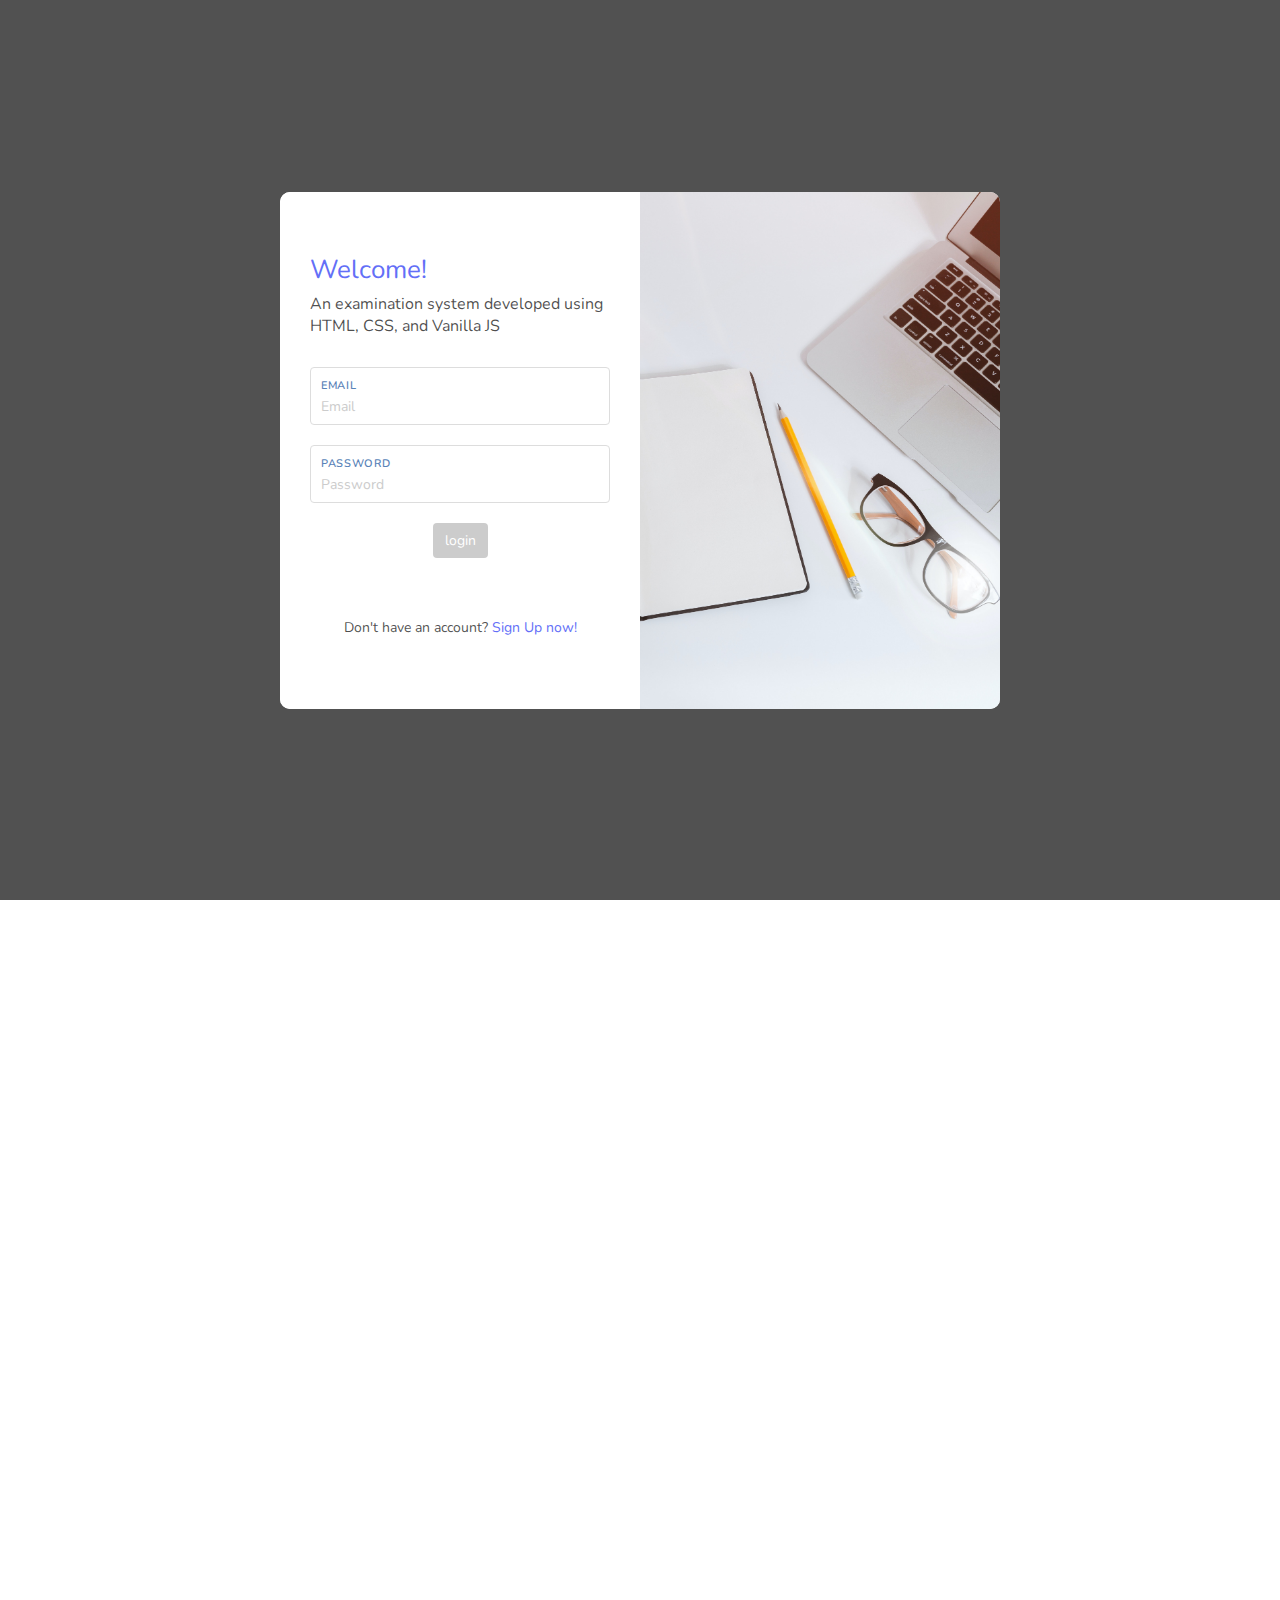
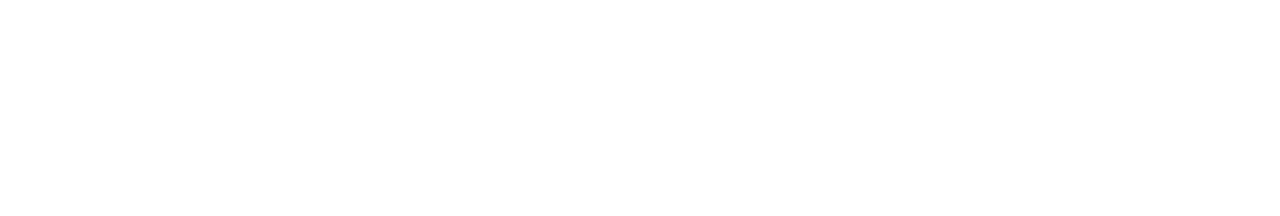
<file: index.html>
<!DOCTYPE html>
<html lang="en">

<head>
    <meta charset="UTF-8">
    <meta http-equiv="X-UA-Compatible" content="IE=edge">
    <meta name="viewport" content="width=device-width, initial-scale=1.0">
    <title>Examination system</title>
    <link rel="preconnect" href="https://fonts.googleapis.com">
    <link rel="preconnect" href="https://fonts.gstatic.com" crossorigin>
    <link
        href="https://fonts.googleapis.com/css2?family=Montserrat:ital,wght@0,200;0,300;0,400;0,500;1,100&display=swap"
        rel="stylesheet">
    <link href="https://cdn.jsdelivr.net/npm/bootstrap@5.0.2/dist/css/bootstrap.min.css" rel="stylesheet"
        integrity="sha384-EVSTQN3/azprG1Anm3QDgpJLIm9Nao0Yz1ztcQTwFspd3yD65VohhpuuCOmLASjC" crossorigin="anonymous">
    <link href="https://maxcdn.bootstrapcdn.com/font-awesome/4.7.0/css/font-awesome.min.css" rel="stylesheet"
        integrity="sha384-wvfXpqpZZVQGK6TAh5PVlGOfQNHSoD2xbE+QkPxCAFlNEevoEH3Sl0sibVcOQVnN" crossorigin="anonymous">
    <link rel="stylesheet" href="https://pro.fontawesome.com/releases/v5.10.0/css/all.css"
        integrity="sha384-AYmEC3Yw5cVb3ZcuHtOA93w35dYTsvhLPVnYs9eStHfGJvOvKxVfELGroGkvsg+p" crossorigin="anonymous" />
    <link rel="stylesheet" href="style.css">
    <link rel="stylesheet" href="timer.css">
    <link rel="stylesheet" href="result.css">
    <script>localStorage.getItem('temp') == 'true' ? '' : location.replace("./login.html")</script>
</head>

<body>




    <div id="exam-page">
        <div class="container-fluid">
            <div class="row">
                <div class="titleBar col-md-4 d-flex flex-md-column justify-content-between">
                    <div class="row">
                        <h3 class="mt-2 ml-2">Exam</h3>

                        <div class="container">
                            <div class="circletimer">
                                <svg width="100px" viewBox="60 60 100 100" xmlns="http://www.w3.org/2000/svg">
                                    <g transform="translate(110,110)">
                                        <circle r="40" class="e-c-base" />
                                        <g transform="rotate(-90)">
                                            <circle r="40" class="e-c-progress2" />
                                        </g>
                                    </g>
                                </svg>
                            </div>
                            <div class="controlls2">
                                <div class="display-percentage">25 </div>
                            </div>
                        </div>
                    </div>


                    <div class="row mt-5">
                        <div class="col-12 indexes d-flex justify-content-center flex-wrap">
                        </div>
                    </div>









                    <div class="row">
                        <div class="container">
                            <div class="circletimer">
                                <svg width="200" viewBox="0 0 220 200" xmlns="http://www.w3.org/2000/svg">
                                    <g transform="translate(110,110)">
                                        <circle r="70" class="e-c-base" />
                                        <g transform="rotate(-90)">
                                            <circle r="70" class="e-c-progress" />
                                            <g id="e-pointer">
                                                <circle cx="70" cy="4" r="9" class="e-c-pointer" />
                                            </g>
                                        </g>
                                    </g>
                                </svg>
                            </div>
                            <div class="controlls">
                                <div class="display-remain-time">00:30</div>
                            </div>
                        </div>


                    </div>
                    <div class="row">
                        <button class="input-button endExam my-5" onclick="endExam()">
                            <i class="fas fa-chart-pie-alt"></i>

                            End Exam
                        </button>
                    </div>
                </div>
                <div
                    class="grey1back col-md-8 text-center mt-auto vh-100 position-relative d-flex align-items-center justify-content-center">
                    <section class="widget" id="widget">
                        <section class="wg-header">
                            <section class="wg-photo"><i class="fal fa-sign-out" onclick="signout()"></i></section>
                            <!-- <section class="wg-photo"><img src="https://s3-us-west-2.amazonaws.com/s.cdpn.io/716438/profile/profile-512.jpg" alt="photo"/></section> -->
                            <section class="wg-content">
                                <section class="wg-info">
                                    
                                    <h5 class="wg-names"></h5>
                                </section>
                            </section>
                        </section>
                    </section>
                    <div class="quesBar">
                        <p class="quesDesc">Question 1 of 4</p>
                        <h4 class="quesTitle row d-block">What is your name</h4>
                        <div class="answers row justify-content-center">
                            <div class="col-6 answer answer1">
                                Sherif
                            </div>
                            <div class="col-6 answer answer2">
                                Sherif
                            </div>
                            <div class="col-6 answer answer3">
                                Sherif
                            </div>
                            <div class="col-6 answer answer4">
                                Sherif
                            </div>
                        </div>

                    </div>
                    <div class="buttonnsContainer">
                        <button class="input-button prevQues" onclick="prevQues()">Previous</button>
                        <button class="input-button nextQues" onclick="nextQues()">Next</button>
                    </div>
                    <div class="flagQuestion position-absolute">
                        <a onclick="flagCircle()">
                            <span class="fas fa-flag"></span>
                            <p>Flag Question</p>
                        </a>
                    </div>

                    <div class="category">
                        <h5>Category: <span>Cat</span></h5>
                    </div>

                </div>
            </div>

        </div>
    </div>

    <div id="result-page">
        
        <h1>
            Congratulations! You have passed the exam
        </h1>
        <div id="wrapper">
            <div class="innerdiv innerdiv2" contenteditable>
                <h5 contenteditable="false">Total Result</h5>
                <svg viewBox="10 14 30 30">
                    <g id="alpha" transform="translate(25 25) rotate(-90)">
                        <circle id="aCirc" r="10" />
                        <path id="aPath" d=""></path>
                    </g>
                    <text id="aText" x="25" y="25">19</text>
                </svg>
            </div>
            <div class="innerdiv" contenteditable>
                <h5 contenteditable="false">General Knowledge</h5>
                <svg viewBox="10 14 30 30">
                    <g id="beta" transform="translate(25 25) rotate(-90)">
                        <circle id="bCirc" r="10" />
                        <path id="bPath" d=""></path>
                    </g>
                    <text id="bText" x="25" y="25">
                        <tspan>62
                    </text>
                </svg>
            </div>
            <div class="innerdiv" contenteditable>
                <h5 contenteditable="false">Statistical <br> skill</h5>
                <svg viewBox="10 14 30 30">
                    <g id="gama" transform="translate(25 25) rotate(-90)">
                        <circle id="gCirc" r="10" />
                        <path id="gPath" d=""></path>
                    </g>
                    <text id="gText" x="25" y="25">62</text>
                </svg>
            </div>
        </div>

        <section class="widget" id="widget">
            <section class="wg-header">
                <section class="wg-photo wg-photo2"><i class="fal fa-sign-out" onclick="signout()"></i></section>
                <!-- <section class="wg-photo"><img src="https://s3-us-west-2.amazonaws.com/s.cdpn.io/716438/profile/profile-512.jpg" alt="photo"/></section> -->
                <section class="wg-content">
                    <section class="wg-info">
                        <h5 class="wg-names">Sherif Adel</h5>
                    </section>
                </section>
            </section>
        </section>
    </div>




    <script src="https://cdn.jsdelivr.net/npm/bootstrap@5.0.2/dist/js/bootstrap.bundle.min.js"
        integrity="sha384-MrcW6ZMFYlzcLA8Nl+NtUVF0sA7MsXsP1UyJoMp4YLEuNSfAP+JcXn/tWtIaxVXM"
        crossorigin="anonymous"></script>
    <script src="script.js"></script>
    <script src="result.js"></script>
    <script src="session.js"></script>

</body>

</html>
</file>
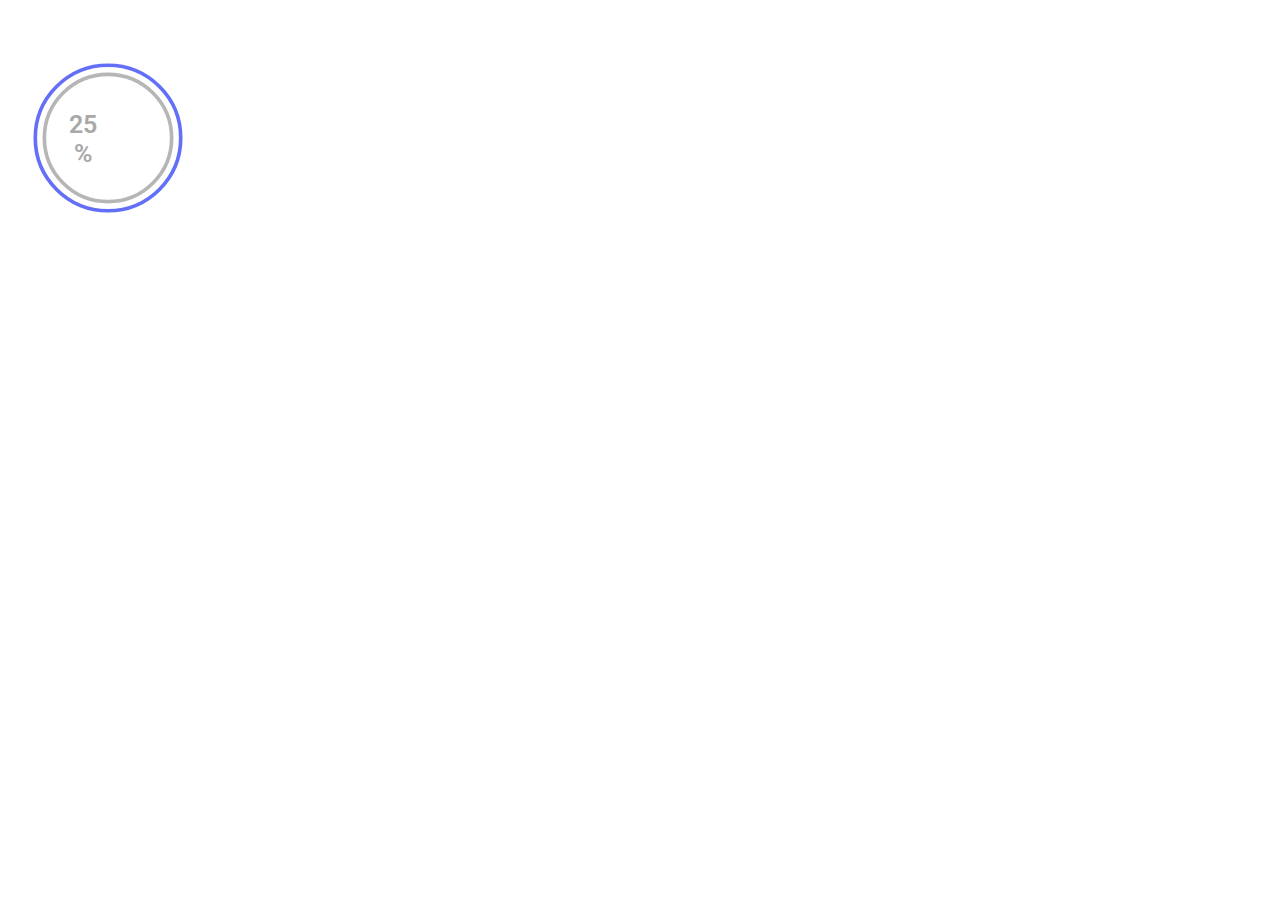
<file: circle.html>
<!DOCTYPE html>
<html lang="en">
<head>
    <meta charset="UTF-8">
    <meta http-equiv="X-UA-Compatible" content="IE=edge">
    <meta name="viewport" content="width=device-width, initial-scale=1.0">
    <title>Document</title>
    <link rel="stylesheet" href="timer.css">

</head>
<body>

    <div class="row">
        <div class="container">
             <div class="circletimer">
                <svg width="200" viewBox="0 0 220 220" xmlns="http://www.w3.org/2000/svg">
                   <g transform="translate(110,110)">
                      <circle r="70" class="e-c-base"/>
                      <g transform="rotate(-90)">
                         <circle r="80" class="e-c-progress2"/>
                      </g>
                   </g>
                </svg>
             </div>
             <div class="controlls">
                <div class="display-percentage">25 %</div>
             </div>
          </div>
    </div>

    <script src="script.js"></script>

    
</body>
</html>
</file>
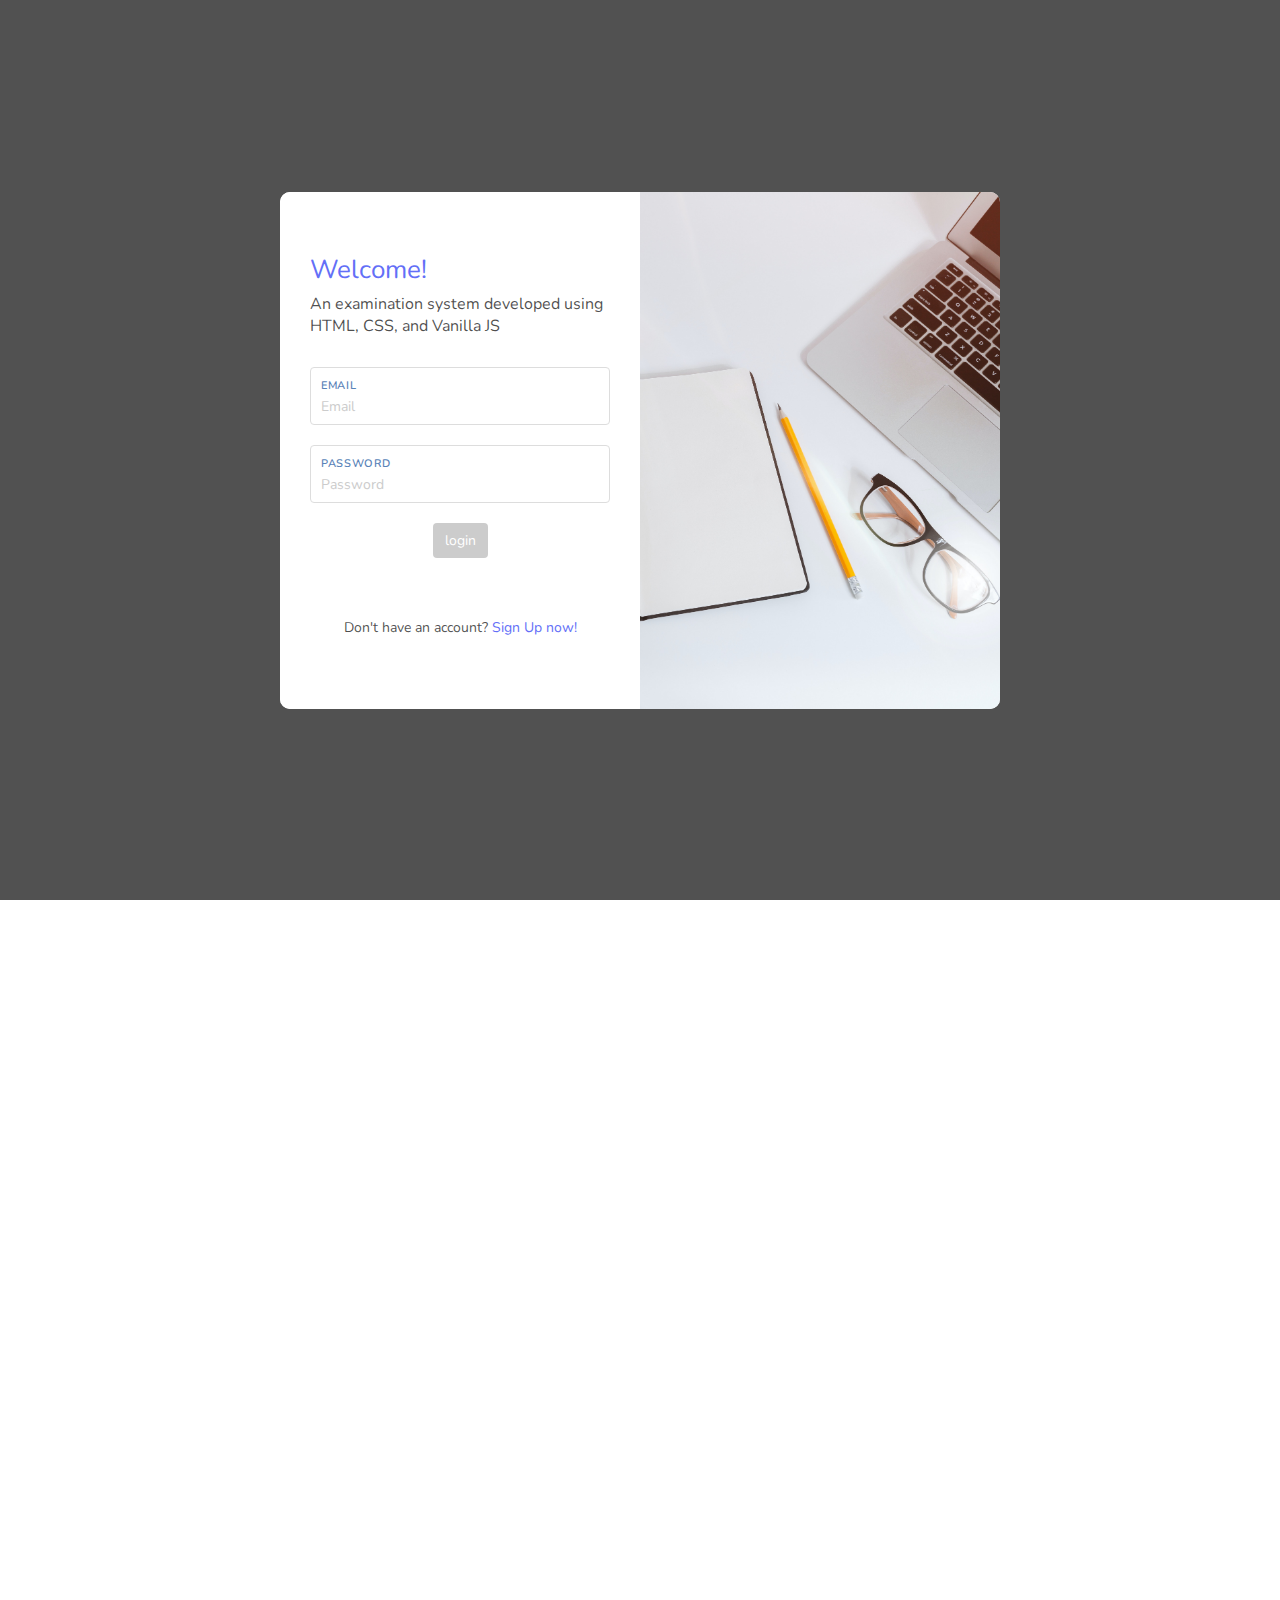
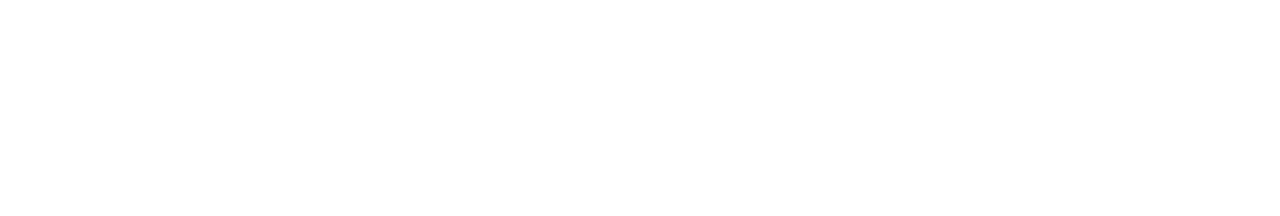
<file: login.html>
<!DOCTYPE html>
<html lang="en">

<head>
    <meta charset="UTF-8">
    <meta http-equiv="X-UA-Compatible" content="IE=edge">
    <meta name="viewport" content="width=device-width, initial-scale=1.0">
    <title>Registration</title>
    <link rel="stylesheet" href="login.css">


</head>

<body>


<div class="scroll-down">SCROLL DOWN
  <svg xmlns="http://www.w3.org/2000/svg" viewBox="0 0 32 32">
  <path d="M16 3C8.832031 3 3 8.832031 3 16s5.832031 13 13 13 13-5.832031 13-13S23.167969 3 16 3zm0 2c6.085938 0 11 4.914063 11 11 0 6.085938-4.914062 11-11 11-6.085937 0-11-4.914062-11-11C5 9.914063 9.914063 5 16 5zm-1 4v10.28125l-4-4-1.40625 1.4375L16 23.125l6.40625-6.40625L21 15.28125l-4 4V9z"/> 
</svg></div>
<div class="container"></div>
<div class="modal is-open">
  <div class="modal-container">
    <img class="toggle-img" src="./Images/minimalDesk1.jpg" alt="">
    <div class="modal-left">
      <h1 class="modal-title">Welcome!</h1>
      <p class="modal-desc">An examination system developed using HTML, CSS, and Vanilla JS</p>
      <div class="input-block" onchange="validateEmail()">
        <label for="email" class="input-label">Email</label>
        <input type="email" name="email" id="email" placeholder="Email">
      </div>
      <p id="error-email" class="error-danger"></p>
      <div class="input-block" onchange="validatePassword()">
        <label for="password" class="input-label">Password</label>
        <input type="password" name="password" id="password" placeholder="Password">
      </div>
      <p id="error-password" class="error-danger"></p>
      <div class="modal-buttons">
          <a href="" class="input-button loginBtn disabled"  onclick="login()" > 
              login
          </a>
      </div>
      <p class="sign-in">Don't have an account? <a onclick="toggleImg()">Sign Up now!</a></p>
      <p id="error-cred" class="error-danger"></p>
    </div>
    <div class="modal-right">
        <h1 class="modal-title">Register</h1>
        <p class="modal-desc">Register your new accounnt</p>
        <div class="input-block" onchange="validateSName()">
          <input type="text" name="name" id="regname" placeholder="Name">
        </div>
        <p id="error-sname" class="error-danger"></p>
        <div class="input-block" onchange="validateSEmail()">
          <input type="email" name="email" id="regemail" placeholder="Email">
        </div>
        <p id="error-semail" class="error-danger"></p>
        <div class="input-block"  onchange="validateSPassword()">
          <input type="password" name="password" id="regrepassword" placeholder="Password">
        </div>
        <p id="error-spassword" class="error-danger"></p>
        <div class="input-block"  onchange="validateSRPassword()">
          <input type="password" name="repassword" placeholder="Re-enter your password">
        </div>
        <p id="error-srpassword" class="error-danger"></p>
        
        <div class="modal-buttons">
            <a href="" class="input-button signUpBtn disabled" onclick="signUp()" > 
                Register
            </a>        
        </div>
        <p class="sign-up">Do you have an account <a onclick="toggleImg()">Sign in</a></p>
    </div>
  </div>
  <button class="modal-button">Click here to login</button>
</div>



    <script src="login.js"></script>
    <script src="session.js"></script>

</body>

</html>
</file>
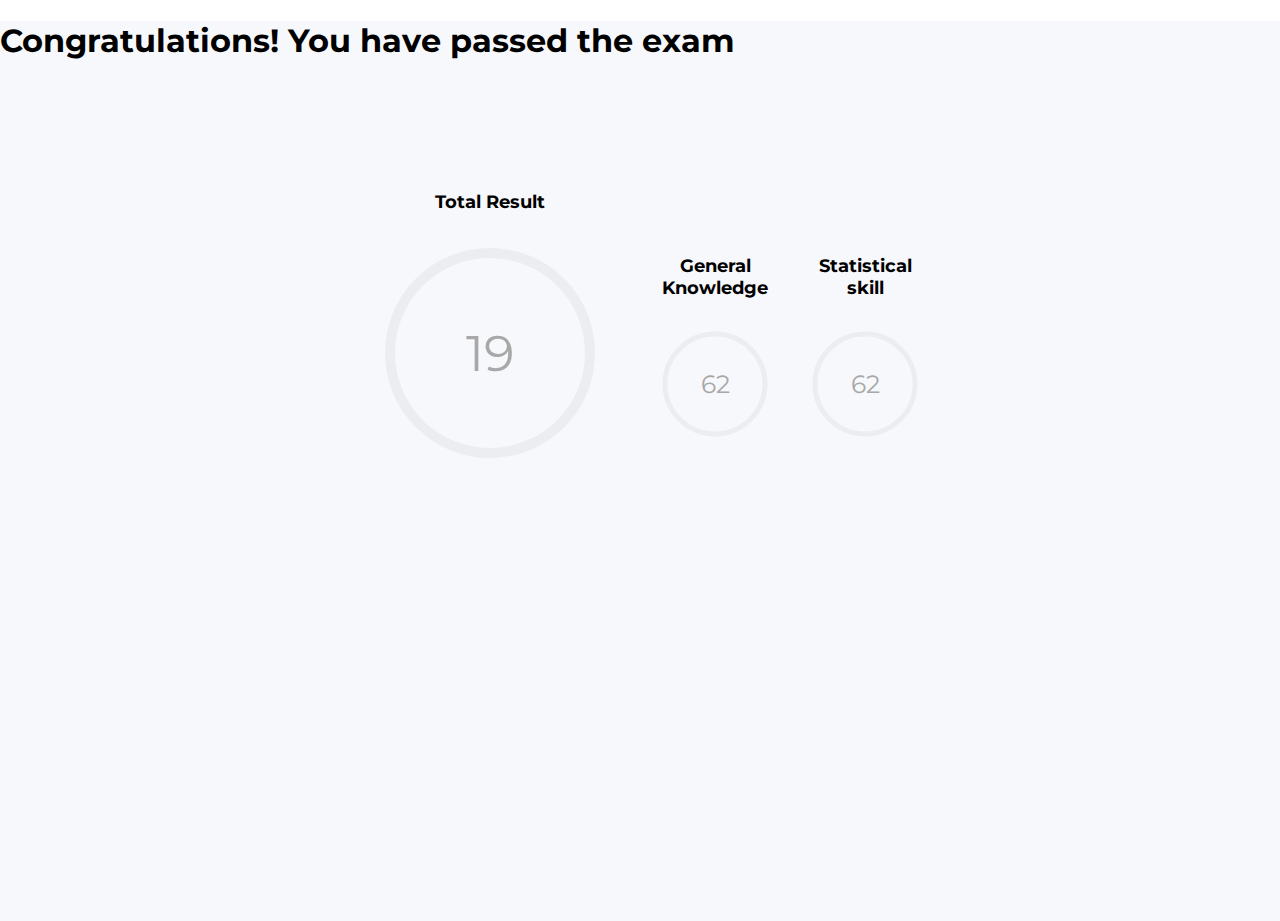
<file: result.html>
<!DOCTYPE html>
<html lang="en">
<head>
    <meta charset="UTF-8">
    <meta http-equiv="X-UA-Compatible" content="IE=edge">
    <meta name="viewport" content="width=device-width, initial-scale=1.0">
    <title>Result</title>
    <link href="https://fonts.googleapis.com/css2?family=Montserrat:ital,wght@0,200;0,300;0,400;0,500;1,100&display=swap" rel="stylesheet">
    <link href="https://cdn.jsdelivr.net/npm/bootstrap@5.0.2/dist/css/bootstrap.min.css" rel="stylesheet" integrity="sha384-EVSTQN3/azprG1Anm3QDgpJLIm9Nao0Yz1ztcQTwFspd3yD65VohhpuuCOmLASjC" crossorigin="anonymous">
    <link href="https://maxcdn.bootstrapcdn.com/font-awesome/4.7.0/css/font-awesome.min.css" rel="stylesheet" integrity="sha384-wvfXpqpZZVQGK6TAh5PVlGOfQNHSoD2xbE+QkPxCAFlNEevoEh5Sl0sibVcOQVnN" crossorigin="anonymous">
    <link rel="stylesheet" href="https://pro.fontawesome.com/releases/v5.10.0/css/all.css" integrity="sha384-AYmEC3Yw5cVb3ZcuHtOA93w35dYTsvhLPVnYs9eStHfGJvOvKxVfELGroGkvsg+p" crossorigin="anonymous"/>
    <link rel="stylesheet" href="result.css">
    <link rel="stylesheet" href="style.css">

</head>
<body>


<div class="result">
    <h1>
        Congratulations! You have passed the exam
    </h1>
      <div id="wrapper">
        <div class="innerdiv innerdiv2" contenteditable>
            <h5 contenteditable="false">Total Result</h5>
          <svg viewBox="10 14 30 30">
            <g id="alpha" transform="translate(25 25) rotate(-90)">
              <circle id="aCirc" r="10" />
              <path id="aPath" d=""></path>
            </g>
            <text id="aText" x="25" y="25">19</text>
          </svg>
        </div>
        <div class="innerdiv" contenteditable>
            <h5 contenteditable="false">General Knowledge</h5>
          <svg viewBox="10 14 30 30">
            <g id="beta" transform="translate(25 25) rotate(-90)">
              <circle id="bCirc" r="10" />
              <path id="bPath" d=""></path>
            </g>
            <text id="bText" x="25" y="25">
              <tspan>62
            </text>
          </svg>
        </div>
        <div class="innerdiv" contenteditable>
            <h5 contenteditable="false">Statistical <br> skill</h5>
          <svg viewBox="10 14 30 30">
            <g id="gama" transform="translate(25 25) rotate(-90)">
              <circle id="gCirc" r="10" />
              <path id="gPath" d=""></path>
            </g>
            <text id="gText" x="25" y="25">62</text>
          </svg>
        </div>
      </div>
</div>







    <script src="https://cdn.jsdelivr.net/npm/bootstrap@5.0.2/dist/js/bootstrap.bundle.min.js" integrity="sha384-MrcW6ZMFYlzcLA8Nl+NtUVF0sA7MsXsP1UyJoMp4YLEuNSfAP+JcXn/tWtIaxVXM" crossorigin="anonymous"></script>
    <script src="result.js"></script>
      
    
</body>
</html>
</file>
<file: style.css>
:root {
    --blue-color:#636ff7;
    --grey1-color: #f7f8fb;
    --grey2-color: #ddd;
    --grey3-color: #ecedf0;
    --grey4-color: rgb(168, 168, 168)
}

*{
    font-family: 'Montserrat', sans-serif;
}

#exam-page {
    display: inherit;
}

.input-button {
    color: white;
    font-size: 18px;
    cursor: pointer;
    border: 0;
    outline: 0;
    padding: 10px 40px;
    border-radius: 8px;
    background: white;
    box-shadow: 0 1px 10px rgba(0, 0, 0, 0.1);
    transition: 0.3s;
  }
  .input-button:hover {
    border-color: rgba(255, 255, 255, 0.2);
    background: #7e88fd;
  }

.input-button.endExam {
    padding: 10px 20px;
}


.titleBar {
    height: 100vh;
    background-color: rgb(255, 255, 255);
}

.quesBar {
    margin: auto auto;
    max-width: 600px;
}


.grey1back {
    background-color: var(--grey1-color);
}


.quesDesc{
    margin: 0;
    font-size: 12px;
}





.answer {
    background-color: rgba(255, 255, 255, 0);
    font-size: 14px;
    margin: 10px;
    cursor: pointer;
    border: var(--grey2-color) 2px solid;
    border-radius: 5px;
    padding: 15px 30px 15px 15px;
    position: relative;
}

.answer::after {
    font-family: FontAwesome;
    content: "\f00c";
    color: rgb(255, 255, 255);
    font-size: 10px;
    font-weight: 100;

 
    position: absolute;
    background-color: rgb(255, 255, 255);
    width: 17px;
    height: 17px;
    border-radius: 90px;
    border: var(--grey4-color) 1px solid;
    top: 10px;
    right: 10px;

}


.answer.active::after {
    background-color: var(--blue-color);
}

.answer.active {
    background-color: white;
    border-color: var(--blue-color);
}







.circle {
    font-size: 14px;
    color: rgb(161, 161, 161);
    background-color: var(--grey3-color);
    border-radius: 90px;
    padding: 20px;
    margin: 5px;
    width: 10px;
    height: 10px;
    position: relative;
    cursor: pointer;
}




.circle.active::after {
    content: '';
    position: absolute;
    top: 0;
    left: 0;
    width: 40px;
    height: 40px;
    border-radius: 90px;
    /* box-shadow: 0px 0px 20px 0px rgba(0, 0, 0, 0.2); */

    border: rgba(150, 150, 150, 0.418) 2px solid;
}

.circle.done{
    background-color: var(--blue-color);
    color: white
}



.circle.flag{
    background-color: rgb(204, 129, 129) !important;
    color: rgb(161, 161, 161);
}

.circle.flag .num{
    color: white;
}

.circle .num {
    position: absolute;
    top: 9px;
    left: 12px;
    pointer-events: none;
}

.circle.move .num {
    left: 14px;
}

.circle2 {
    background-color: darkgrey;
    border-radius: 90px;
    padding: 20px;
    width: 10px;
    height: 10px;
    position: relative;
    cursor: pointer;
}

.circle2::after {
    content: "1";
    position: absolute;
    top: 8px;
    left: 16px;
}




.nextQues.noVis{
    pointer-events: none;
    background-color: var(--grey1-color);
    color: var(--grey4-color);
    border: var(--grey1-color) 2px solid;

}

.nextQues {
    margin: 0 40px;
    font-size: 12px;
    width: 150px;
    height: 50px;
    text-align: left;
    background-color: var(--blue-color);
    position: relative;
}

.nextQues::after {
    font-family: FontAwesome;
    content: "\f178";
    color: rgb(255, 255, 255);
    font-size: 18px;
    font-weight: 100;
    position: absolute;
    width: 17px;
    height: 17px;
    top: 13px;
    right: 20px;
}

.prevQues.noVis{
    pointer-events: none;
    background-color: var(--grey1-color);
    color: var(--grey4-color);
    border-color: var(--grey2-color) 5px solid;
}

.prevQues {
    margin: 0 40px;
    font-size: 12px;
    width: 150px;
    height: 50px;
    text-align: right;
    background-color: var(--blue-color);
    position: relative;
}

.prevQues::after {
    font-family: FontAwesome;
    content: "\f177";
    color: rgb(255, 255, 255);
    font-size: 18px;
    font-weight: 100;
    position: absolute;
    width: 17px;
    height: 17px;
    top: 13px;
    left: 20px;
}

.buttonnsContainer {
    position: absolute;
    bottom: 20px;
    left: auto;
}


.endExam {
    margin: 0 auto;
    font-size: 16px;
    width: 150px;
    height: 50px;
    text-align: center;
    background-color: var(--blue-color);
    position: relative;
}




.flagQuestion {
    cursor: pointer;
    color: rgb(204, 129, 129);
    font-size: 14px;
    top: 20px;
    right: 25px;
}


.category h5 {
    position: absolute;
    top: 20px;
    left: 20px;
    font-size: 13px;
}

.category h5 span {
    color: var(--blue-color);
    margin-left: 5px;
}




/* Widget */

@import url("https://fonts.googleapis.com/css?family=Ubuntu");
*, *::after, *::before {
  box-sizing: border-box;
}

.widget h5 {
    font-size: 12px;
    margin: 0;
}

.widget {
  color: dimgray;
  position: absolute;
  top: 0;
  left: 50%;
  z-index: 50;
  margin-top: 10px;
  display: flex;
  justify-content: center;
}
.widget .wg-header {
  display: flex;
  background: #EEE;
  border-radius: 42.5px 0 0 42.5px;
  border: 1px solid #e1e1e1;
}
.widget .wg-photo {
  flex-shrink: 0;
  width: 30px;
  height: 30px;
  border-radius: 50%;
  overflow: hidden;
  border: 3px solid #f0ecec;
  box-shadow: 0 0 0 5px #f0ecec, 0 0 0 6px #d9d0d0, 3px 0 15px 0 black;
  margin-right: 15px;
  position: relative;
}
.widget .wg-photo img {
  width: 100%;
  height: 100%;
  -o-object-fit: cover;
     object-fit: cover;
  display: block;
}
.widget .wg-photo i {
    position: absolute;
    left: 1px;
    top: 2px;
    font-size: 20px;
    width: 100%;
    height: 100%;
    -o-object-fit: cover;
       object-fit: cover;
    display: block;
  }
  .widget .wg-photo2 i {
    position: absolute;
    left: 3px;
    top: 2px;
    font-size: 20px;
    width: 100%;
    height: 100%;
    -o-object-fit: cover;
       object-fit: cover;
    display: block;
  }
.widget .wg-content {
  flex-shrink: 0;
  display: flex;
  overflow: hidden;
}
.widget .wg-info {
  display: flex;
  flex-direction: column;
  justify-content: center;
  padding: 5px 10px 5px 5px;
}


.fa-sign-out {
    cursor: pointer;
}
</file>
<file: timer.css>
@import url('https://fonts.googleapis.com/css?family=Roboto:100,300');
:root {
    --blue-color:#636ff7;
    --grey1-color: #f7f8fb;
    --grey2-color: #ddd;
    --grey4-color: rgb(168, 168, 168)
}


.container {
    position: relative;
    top: 30px;
    width: auto;
    margin: 0 auto;
}

.minutes-set {
    float: left;
    margin-right: 28px;
}
.seconds-set {
    float: right;
}
.controlls {
    position: absolute;
    left: 75px;
    top: 75px;
    text-align: center;
}
.controlls2 {
    position: absolute;
    left: 50px;
    top: 35px;
    text-align: center;
}
.display-remain-time {
    font-family: 'Roboto';
    font-weight: 400;
    font-size: 30px;
    color: var(--blue-color);
}

.display-percentage {
    font-family: 'Roboto';
    font-weight: 600;
    font-size: 25px;
    color: var(--grey4-color);
    position: absolute;
    left: -14px;
    top: -3px;

}



.e-c-base {
    fill: none;
    stroke: #B6B6B6;
    stroke-width: 4px
}
.e-c-progress {
    fill: none;
    stroke: var(--blue-color);
    stroke-width: 4px;
    transition: stroke-dashoffset 0.7s;
}
.e-c-progress2 {
    fill: none;
    stroke: var(--blue-color);
    stroke-width: 4px;
    transition: stroke-dashoffset 0.7s;
}
.e-c-pointer {
    fill: #FFF;
    stroke: var(--blue-color);
    stroke-width: 2px;
}
#e-pointer {
    transition: transform 0.7s;
}
</file>
<file: result.css>
:root {
    --blue-color:#636ff7;
    --grey1-color: #f7f8fb;
    --grey2-color: #ddd;
    --grey3-color: #ecedf0;
    --grey4-color: rgb(168, 168, 168)
}

*{
    font-family: 'Montserrat', sans-serif;
}

body{
    margin: 0;
    padding: 0;
}

#result-page h1 {
    color: var(--blue-color);
    text-align: center;
    margin-top: 0;
    padding: 60px 0 0 0;
}

#result-page h1.failed {
    color: red;
    text-align: center;
    margin-top: 0;
    padding: 20px;
}


#result-page {
    display: none;
}

.result {
    background-color: var(--grey1-color);
    height: 100vh;
    width: 100%;
}

h5 {
    text-align: center;
    font-size: 18px;
}

  #wrapper {
    display: flex;
    flex-direction: column;
    align-items: center;
    justify-content: center;
    width: 100%;
    max-width: 600px;
    margin: 0 auto;
  }
  .innerdiv {
    flex: 1;
    display: flex;
    flex-direction: column;
    align-items: center;
    outline: none;
  }

  .innerdiv2{
      flex: 2;
  }
  svg {
    width: 100%;
  }
  circle {
    fill: none;
    stroke-width: 1;
    stroke: var(--grey3-color);
  }
  path {
    fill: transparent;
    stroke-width: 1;
    stroke-linecap: round;
  }
  
  #aPath {
    stroke: var(--blue-color);
  }
  #bPath {
    stroke: var(--blue-color);
  }
  #gPath {
    stroke: var(--blue-color);
  }

  .failed {
    stroke: red !important;
  }

  .moderate {
    stroke: rgb(218, 179, 97) !important;
  }
  
  text {
    dominant-baseline: central;
    text-anchor: middle;
    font-size: 5px;
    fill: var(--grey4-color);
  }
  
  @media only screen and (min-width: 480px) {
    #wrapper {
      display: flex;
      flex-direction: row;
      height: 60vh;
      min-height: 20em;
    }

  }
</file>
<file: login.css>
@import url("https://fonts.googleapis.com/css?family=Nunito:400,600,700");
* {
  box-sizing: border-box;
  /* font-family: 'Montserrat', sans-serif; */
}

:root {
  --blue-color:#636ff7;
  --grey1-color: #f7f8fb;
  --grey2-color: #ddd;
  --grey3-color: #ecedf0;
  --grey4-color: rgb(168, 168, 168)
}

body {
  font-family: "Nunito", sans-serif;
  color: rgba(0, 0, 0, 0.7);
}

.container {
  height: 200vh;
  background-image: url(https://images.unsplash.com/photo-1538137524007-21e48fa42f3f?ixlib=rb-0.3.5&ixid=eyJhcHBfaWQiOjEyMDd9&s=ac9fa0975bd2ebad7afd906c5a3a15ab&auto=format&fit=crop&w=1834&q=80);
  background-size: cover;
  background-position: center;
  background-repeat: no-repeat;
}

.modal {
  position: fixed;
  left: 0;
  bottom: 0;
  width: 100%;
  height: 60px;
  background: rgba(51, 51, 51, 0.5);
  display: flex;
  flex-direction: column;
  align-items: center;
  justify-content: center;
  transition: 0.4s;
}
.modal-container {
  display: flex;
  max-width: 720px;
  width: 100%;
  border-radius: 10px;
  overflow: hidden;
  position: absolute;
  opacity: 0;
  pointer-events: none;
  transition-duration: 0.3s;
  background: #fff;
  transform: translateY(100px) scale(0.4);
}
.modal-title {
  font-size: 26px;
  margin: 0;
  font-weight: 400;
  color: var(--blue-color);
}
.modal-desc {
  margin: 6px 0 30px 0;
}
.modal-left {
  padding: 60px 30px 20px;
  background: #fff;
  flex: 2;
  transition-duration: 0.5s;
  transform: translateY(80px);
  opacity: 0;
  
}

.modal-right {
    padding: 60px 30px 20px;
  flex: 2;
  font-size: 0;
  transition: 0.3s;
  overflow: hidden;
  position: relative;
}
 .toggle-img {
    position: absolute;
    top: 0;
    left: 50%;
    width: 50%;
    height: 100%;
    transform: scale(4);
    object-position: right center;

    -o-object-fit: cover;
    object-fit: cover;
    transition-duration: 1.2s;
    opacity: 1;
    z-index: 10;
}

.toggle-img.register {
    left: 0%;
    object-position: left bottom;
}
.modal.is-open {
  height: 100%;
  background: rgba(51, 51, 51, 0.85);
}
.modal.is-open .modal-button {
  opacity: 0;
}
.modal.is-open .modal-container {
  opacity: 1;
  transition-duration: 0.6s;
  pointer-events: auto;
  transform: translateY(0) scale(1);
}
.modal.is-open img {
  transform: scale(1);
}
.modal.is-open .modal-left {
  transform: translateY(0);
  opacity: 1;
  transition-delay: 0.1s;
}
.modal-buttons {
  margin-top: 20px;
  display: flex;
  justify-content: space-between;
  align-items: center;
}
.modal-buttons a {
  color: rgba(209, 39, 39, 0.6);
  font-size: 14px;
}

.sign-up {
  margin: 60px 0 0;
  font-size: 14px;
  text-align: center;
}
.sign-up a {
  color: var(--blue-color);
  cursor: pointer;
}

.sign-in {
    margin: 60px 0 0;
    font-size: 14px;
    text-align: center;
  }
  .sign-in a {
    color: var(--blue-color);
    cursor: pointer;
  }

.input-button {
  padding: 8px 12px;
  margin: 0 auto;
  outline: none;
  border: 0;
  color: #fff !important;
  text-decoration: none;
  border-radius: 4px;
  background: var(--blue-color);
  font-family: "Nunito", sans-serif;
  transition: 0.3s;
  cursor: pointer;
}
.input-button:hover {
  background: #7f89fa;
}

.input-label {
  font-size: 11px;
  text-transform: uppercase;
  font-family: "Nunito", sans-serif;
  font-weight: 600;
  letter-spacing: 0.7px;
  color: #5a83b8;
  transition: 0.3s;
}

.input-block {
  display: flex;
  flex-direction: column;
  padding: 10px 10px 8px;
  border: 1px solid #ddd;
  border-radius: 4px;
  margin-top: 20px;
  transition: 0.3s;
}
.input-block.error {
    border: 1px solid rgb(197, 36, 36);
  }
 
  .input-block.correct {
    border: 1px solid rgb(31, 189, 25);
  }
.input-block input {
  outline: 0;
  border: 0;
  padding: 4px 0 0;
  font-size: 14px;
  font-family: "Nunito", sans-serif;
}
.input-block input::-moz-placeholder {
  color: rgba(204, 204, 204, 0);
  opacity: 1;
}
.input-block input:-ms-input-placeholder {
  color: rgba(204, 204, 204, 0);
  opacity: 1;
}
.input-block input::placeholder {
  color: #ccc;
  opacity: 1;
}
.input-block:focus-within {
  border-color: #6d6663;
}
.input-block:focus-within .input-label {
  color: rgba(140, 117, 105, 0.8);
}

.icon-button {
  outline: 0;
  position: absolute;
  right: 10px;
  top: 12px;
  width: 32px;
  height: 32px;
  border: 0;
  background: 0;
  padding: 0;
  cursor: pointer;
}

.scroll-down {
  position: fixed;
  top: 50%;
  left: 50%;
  display: flex;
  flex-direction: column;
  align-items: center;
  text-align: center;
  color: #7d695e;
  font-size: 32px;
  font-weight: 800;
  transform: translate(-50%, -50%);
}
.scroll-down svg {
  margin-top: 16px;
  width: 52px;
  fill: currentColor;
}

@media (max-width: 750px) {
  .modal-container {
    width: 90%;
  }

  .modal-right {
    display: none;
  }
}

a.disabled {
    cursor: no-drop !important;
    pointer-events: none;
    background-color: #ccc;
}

.error-danger {
  color: red;
  margin: 5px;
  font-size: 12px;
}

#error-cred {
  text-align: center;
}
</file>
